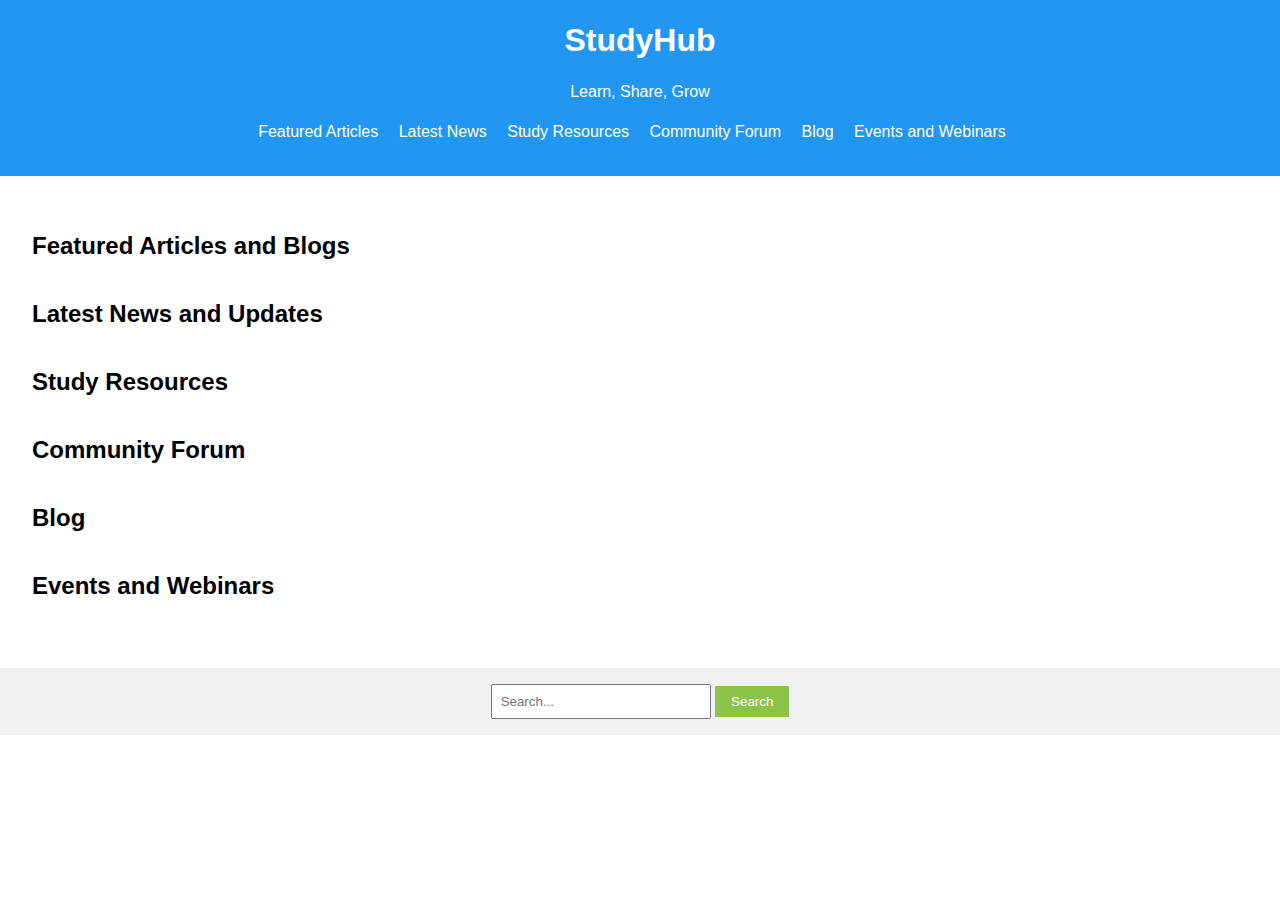
<file: index.html>
<!DOCTYPE html>
<html lang="en">
<head>
    <meta charset="UTF-8">
    <meta name="viewport" content="width=device-width, initial-scale=1.0">
    <title>StudyHub - Learn, Share, Grow</title>
    <link rel="stylesheet" href="index.css">
    <script src="index.js" defer></script>
</head>
<body>
    <header>
        <h1>StudyHub</h1>
        <p>Learn, Share, Grow</p>
        <nav>
            <ul>
                <li><a href="featured.html">Featured Articles</a></li>
                <li><a href="news.html">Latest News</a></li>
                <li><a href="resources.html">Study Resources</a></li>
                <li><a href="forum.html">Community Forum</a></li>
                <li><a href="blog.html">Blog</a></li>
                <li><a href="events.html">Events and Webinars</a></li>
            </ul>
        </nav>
    </header>

    <main>
        <section id="featured">
            <h2>Featured Articles and Blogs</h2>
            <!-- Add your featured articles and blogs here -->
        </section>

        <section id="news">
            <h2>Latest News and Updates</h2>
            <!-- Add your news and updates here -->
        </section>

        <section id="resources">
            <h2>Study Resources</h2>
            <!-- Add your study materials here -->
        </section>

        <section id="forum">
            <h2>Community Forum</h2>
            <!-- Add your forum content here -->
        </section>

        <section id="blog">
            <h2>Blog</h2>
            <!-- Add your blog content here -->
        </section>

        <section id="events">
            <h2>Events and Webinars</h2>
            <!-- Add your event content here -->
        </section>
    </main>

    <footer>
        <form>
            <input type="text" placeholder="Search...">
            <button type="submit">Search</button>
        </form>
    </footer>
</body>
</html>
</file>
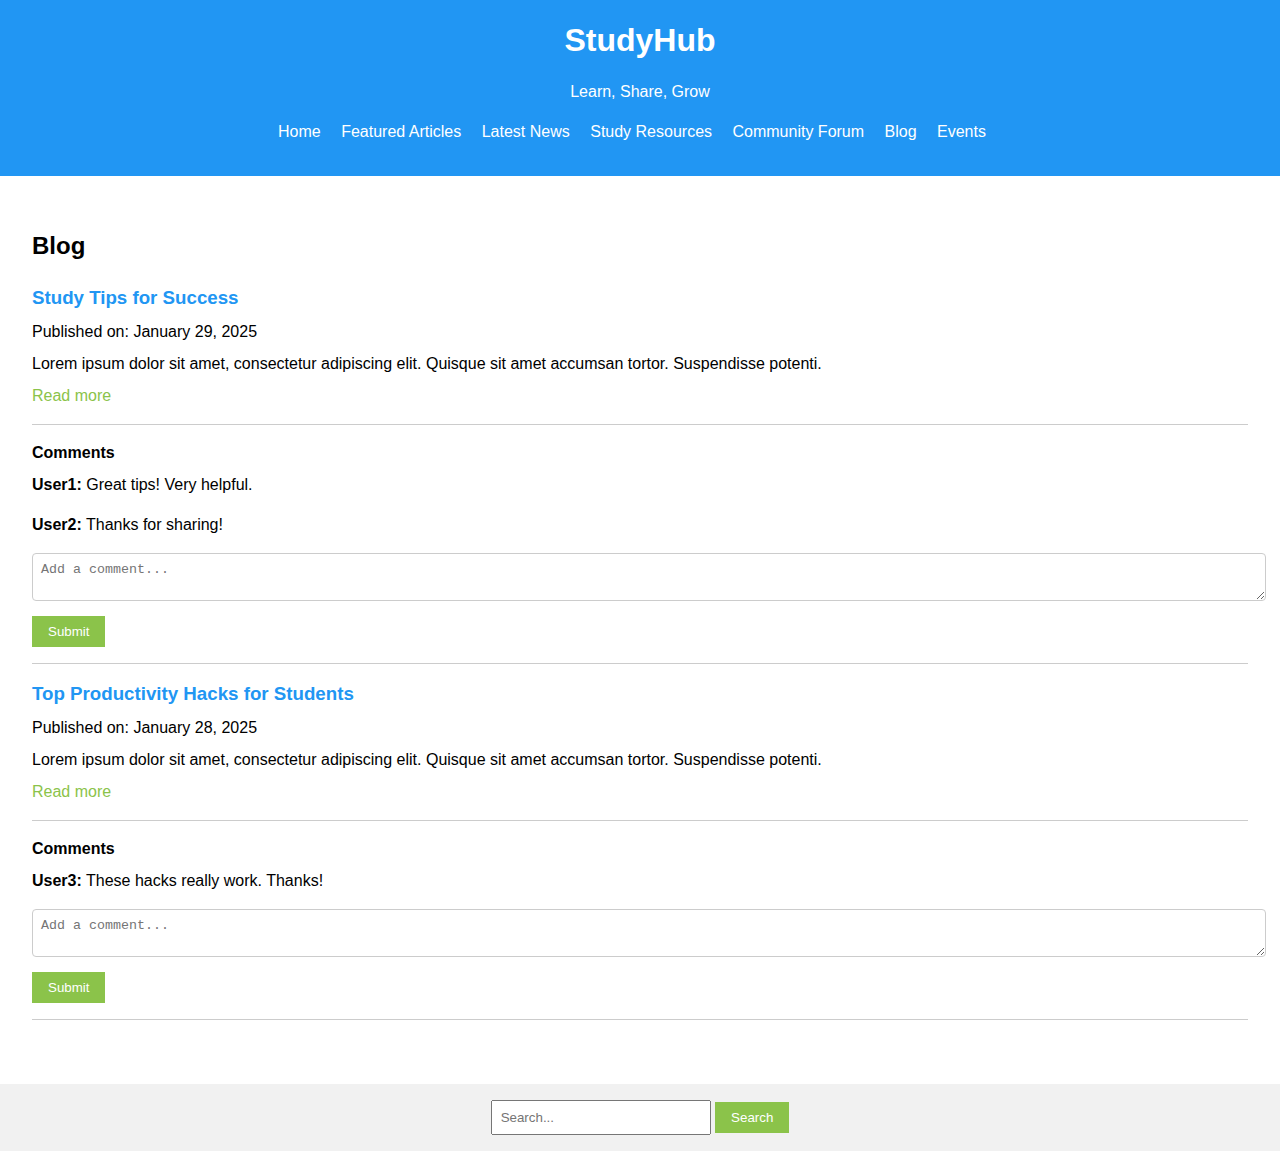
<file: blog.html>
<!DOCTYPE html>
<html lang="en">
<head>
    <meta charset="UTF-8">
    <meta name="viewport" content="width=device-width, initial-scale=1.0">
    <title>Blog - StudyHub</title>
    <link rel="stylesheet" href="blog.css">
    <script src="blog.js" defer></script>
</head>
<body>
    <header>
        <h1>StudyHub</h1>
        <p>Learn, Share, Grow</p>
        <nav>
            <ul>
                <li><a href="index.html">Home</a></li>
                <li><a href="featured.html">Featured Articles</a></li>
                <li><a href="news.html">Latest News</a></li>
                <li><a href="resources.html">Study Resources</a></li>
                <li><a href="forum.html">Community Forum</a></li>
                <li><a href="blog.html">Blog</a></li>
                <li><a href="events.html">Events</a></li>
            </ul>
        </nav>
    </header>

    <main>
        <section id="blog">
            <h2>Blog</h2>
            <article>
                <h3>Study Tips for Success</h3>
                <p>Published on: <time datetime="2025-01-29">January 29, 2025</time></p>
                <p>Lorem ipsum dolor sit amet, consectetur adipiscing elit. Quisque sit amet accumsan tortor. Suspendisse potenti.</p>
                <a href="#">Read more</a>
                <div class="comments">
                    <h4>Comments</h4>
                    <div class="comment">
                        <p><strong>User1:</strong> Great tips! Very helpful.</p>
                    </div>
                    <div class="comment">
                        <p><strong>User2:</strong> Thanks for sharing!</p>
                    </div>
                    <form>
                        <textarea placeholder="Add a comment..."></textarea>
                        <button type="submit">Submit</button>
                    </form>
                </div>
            </article>
            <article>
                <h3>Top Productivity Hacks for Students</h3>
                <p>Published on: <time datetime="2025-01-28">January 28, 2025</time></p>
                <p>Lorem ipsum dolor sit amet, consectetur adipiscing elit. Quisque sit amet accumsan tortor. Suspendisse potenti.</p>
                <a href="#">Read more</a>
                <div class="comments">
                    <h4>Comments</h4>
                    <div class="comment">
                        <p><strong>User3:</strong> These hacks really work. Thanks!</p>
                    </div>
                    <form>
                        <textarea placeholder="Add a comment..."></textarea>
                        <button type="submit">Submit</button>
                    </form>
                </div>
            </article>
            <!-- Add more blog articles as needed -->
        </section>
    </main>

    <footer>
        <form>
            <input type="text" placeholder="Search...">
            <button type="submit">Search</button>
        </form>
    </footer>
</body>
</html>
</file>
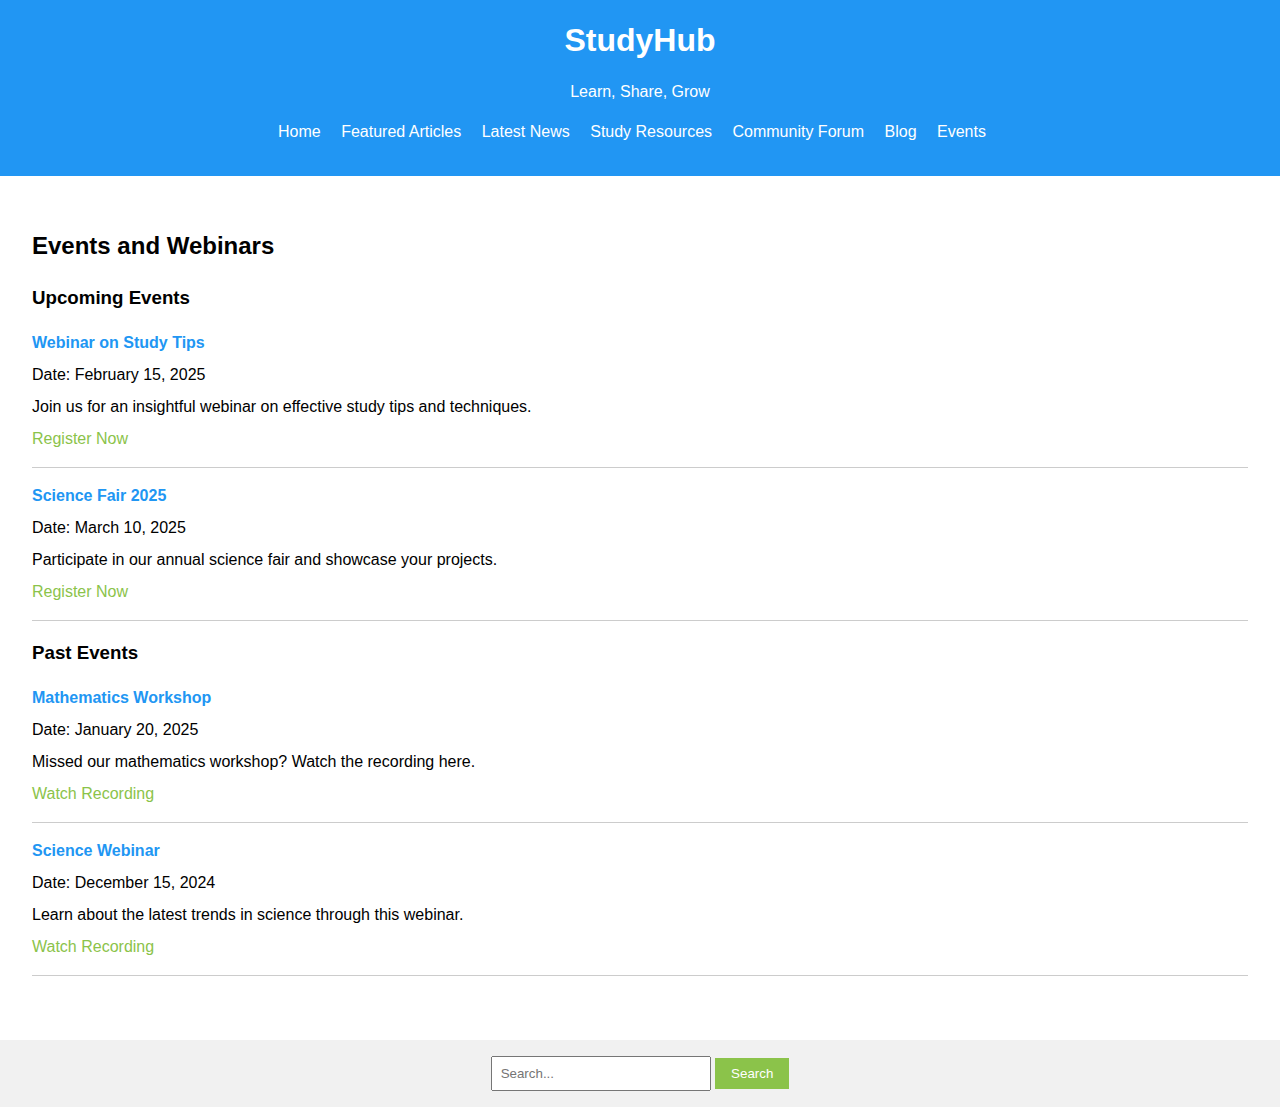
<file: events.html>
<!DOCTYPE html>
<html lang="en">
<head>
    <meta charset="UTF-8">
    <meta name="viewport" content="width=device-width, initial-scale=1.0">
    <title>Events and Webinars - StudyHub</title>
    <link rel="stylesheet" href="events.css">
    <script src="events.js" defer></script>
</head>
<body>
    <header>
        <h1>StudyHub</h1>
        <p>Learn, Share, Grow</p>
        <nav>
            <ul>
                <li><a href="index.html">Home</a></li>
                <li><a href="featured.html">Featured Articles</a></li>
                <li><a href="news.html">Latest News</a></li>
                <li><a href="resources.html">Study Resources</a></li>
                <li><a href="forum.html">Community Forum</a></li>
                <li><a href="blog.html">Blog</a></li>
                <li><a href="events.html">Events</a></li>
            </ul>
        </nav>
    </header>

    <main>
        <section id="events">
            <h2>Events and Webinars</h2>
            <div class="upcoming-events">
                <h3>Upcoming Events</h3>
                <article>
                    <h4>Webinar on Study Tips</h4>
                    <p>Date: <time datetime="2025-02-15">February 15, 2025</time></p>
                    <p>Join us for an insightful webinar on effective study tips and techniques.</p>
                    <a href="#">Register Now</a>
                </article>
                <article>
                    <h4>Science Fair 2025</h4>
                    <p>Date: <time datetime="2025-03-10">March 10, 2025</time></p>
                    <p>Participate in our annual science fair and showcase your projects.</p>
                    <a href="#">Register Now</a>
                </article>
                <!-- Add more upcoming events as needed -->
            </div>

            <div class="past-events">
                <h3>Past Events</h3>
                <article>
                    <h4>Mathematics Workshop</h4>
                    <p>Date: <time datetime="2025-01-20">January 20, 2025</time></p>
                    <p>Missed our mathematics workshop? Watch the recording here.</p>
                    <a href="#">Watch Recording</a>
                </article>
                <article>
                    <h4>Science Webinar</h4>
                    <p>Date: <time datetime="2024-12-15">December 15, 2024</time></p>
                    <p>Learn about the latest trends in science through this webinar.</p>
                    <a href="#">Watch Recording</a>
                </article>
                <!-- Add more past events as needed -->
            </div>
        </section>
    </main>

    <footer>
        <form>
            <input type="text" placeholder="Search...">
            <button type="submit">Search</button>
        </form>
    </footer>
</body>
</html>
</file>
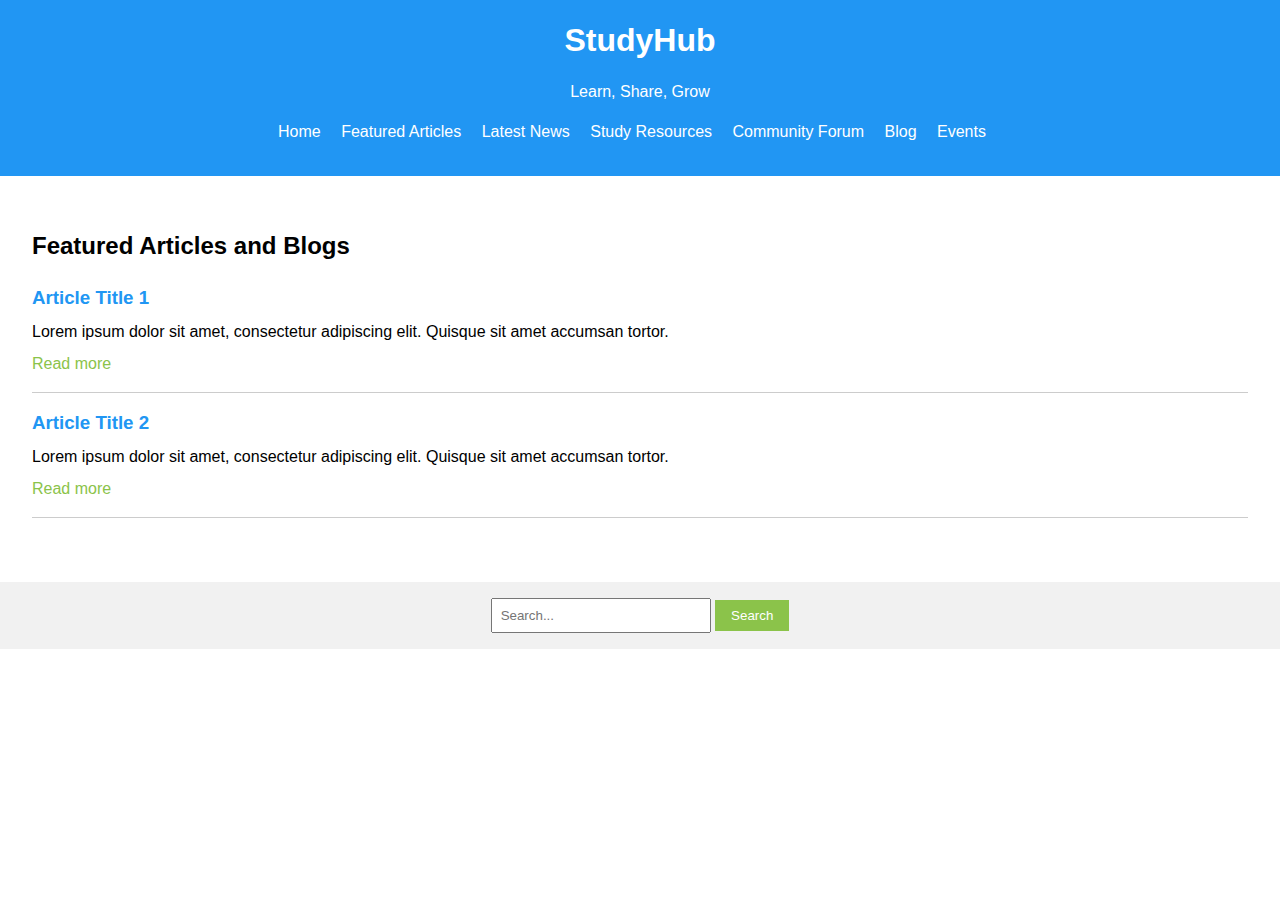
<file: featured.html>
<!DOCTYPE html>
<html lang="en">
<head>
    <meta charset="UTF-8">
    <meta name="viewport" content="width=device-width, initial-scale=1.0">
    <title>Featured Articles and Blogs - StudyHub</title>
    <link rel="stylesheet" href="featured.css">
    <script src="featured.js" defer></script>
</head>
<body>
    <header>
        <h1>StudyHub</h1>
        <p>Learn, Share, Grow</p>
        <nav>
            <ul>
                <li><a href="index.html">Home</a></li>
                <li><a href="#featured">Featured Articles</a></li>
                <li><a href="#news">Latest News</a></li>
                <li><a href="#resources">Study Resources</a></li>
                <li><a href="#forum">Community Forum</a></li>
                <li><a href="#blog">Blog</a></li>
                <li><a href="#events">Events</a></li>
            </ul>
        </nav>
    </header>

    <main>
        <section id="featured">
            <h2>Featured Articles and Blogs</h2>
            <article>
                <h3>Article Title 1</h3>
                <p>Lorem ipsum dolor sit amet, consectetur adipiscing elit. Quisque sit amet accumsan tortor.</p>
                <a href="#">Read more</a>
            </article>
            <article>
                <h3>Article Title 2</h3>
                <p>Lorem ipsum dolor sit amet, consectetur adipiscing elit. Quisque sit amet accumsan tortor.</p>
                <a href="#">Read more</a>
            </article>
            <!-- Add more articles as needed -->
        </section>
    </main>

    <footer>
        <form>
            <input type="text" placeholder="Search...">
            <button type="submit">Search</button>
        </form>
    </footer>
</body>
</html>
</file>
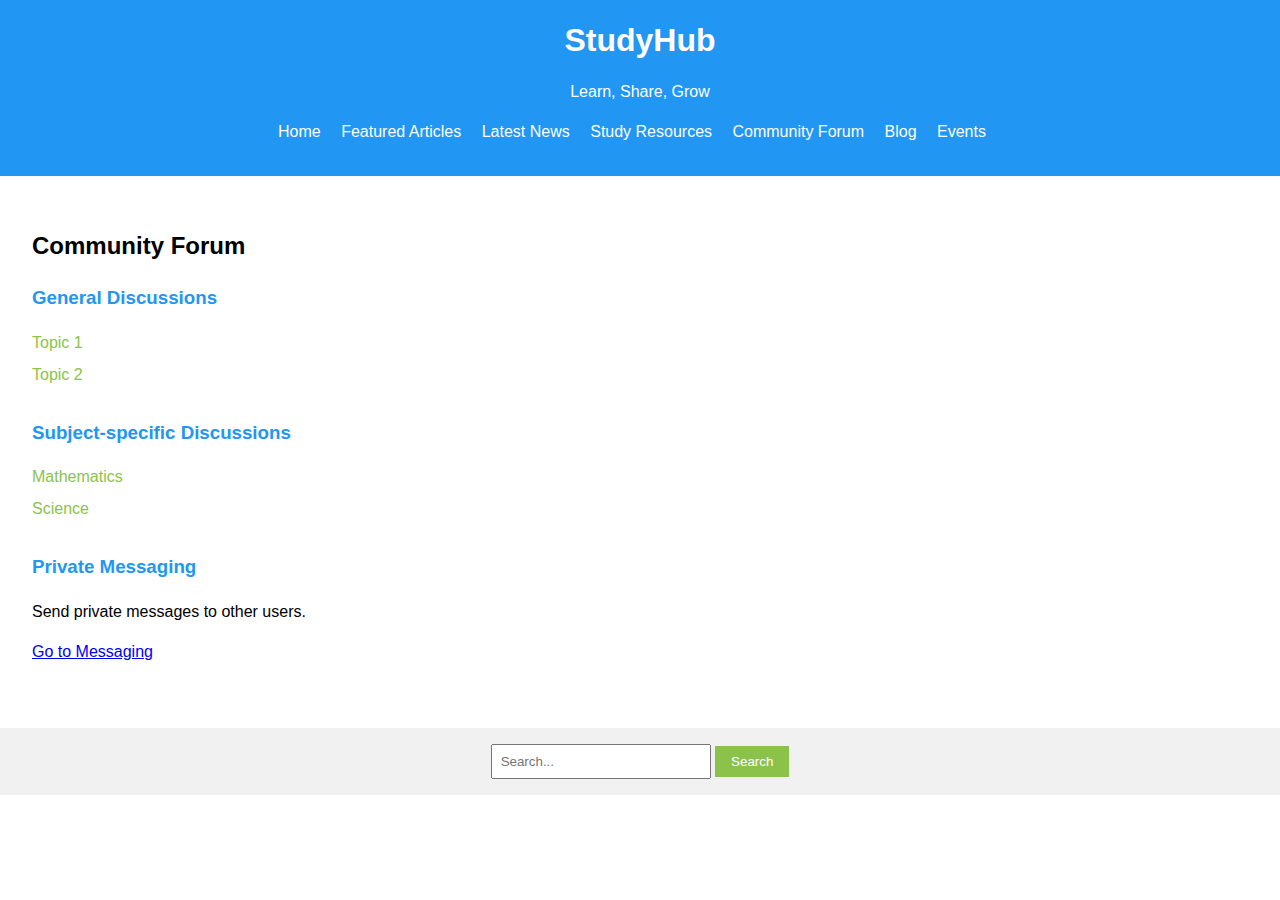
<file: forum.html>
<!DOCTYPE html>
<html lang="en">
<head>
    <meta charset="UTF-8">
    <meta name="viewport" content="width=device-width, initial-scale=1.0">
    <title>Community Forum - StudyHub</title>
    <link rel="stylesheet" href="forum.css">
    <script src="forum.js" defer></script>
</head>
<body>
    <header>
        <h1>StudyHub</h1>
        <p>Learn, Share, Grow</p>
        <nav>
            <ul>
                <li><a href="index.html">Home</a></li>
                <li><a href="featured.html">Featured Articles</a></li>
                <li><a href="news.html">Latest News</a></li>
                <li><a href="resources.html">Study Resources</a></li>
                <li><a href="forum.html">Community Forum</a></li>
                <li><a href="blog.html">Blog</a></li>
                <li><a href="events.html">Events</a></li>
            </ul>
        </nav>
    </header>

    <main>
        <section id="forum">
            <h2>Community Forum</h2>
            <div class="forum-section">
                <h3>General Discussions</h3>
                <ul>
                    <li><a href="#">Topic 1</a></li>
                    <li><a href="#">Topic 2</a></li>
                    <!-- Add more topics as needed -->
                </ul>
            </div>
            <div class="forum-section">
                <h3>Subject-specific Discussions</h3>
                <ul>
                    <li><a href="#">Mathematics</a></li>
                    <li><a href="#">Science</a></li>
                    <!-- Add more subjects as needed -->
                </ul>
            </div>
            <div class="forum-section">
                <h3>Private Messaging</h3>
                <p>Send private messages to other users.</p>
                <a href="#">Go to Messaging</a>
            </div>
        </section>
    </main>

    <footer>
        <form>
            <input type="text" placeholder="Search...">
            <button type="submit">Search</button>
        </form>
    </footer>
</body>
</html>
</file>
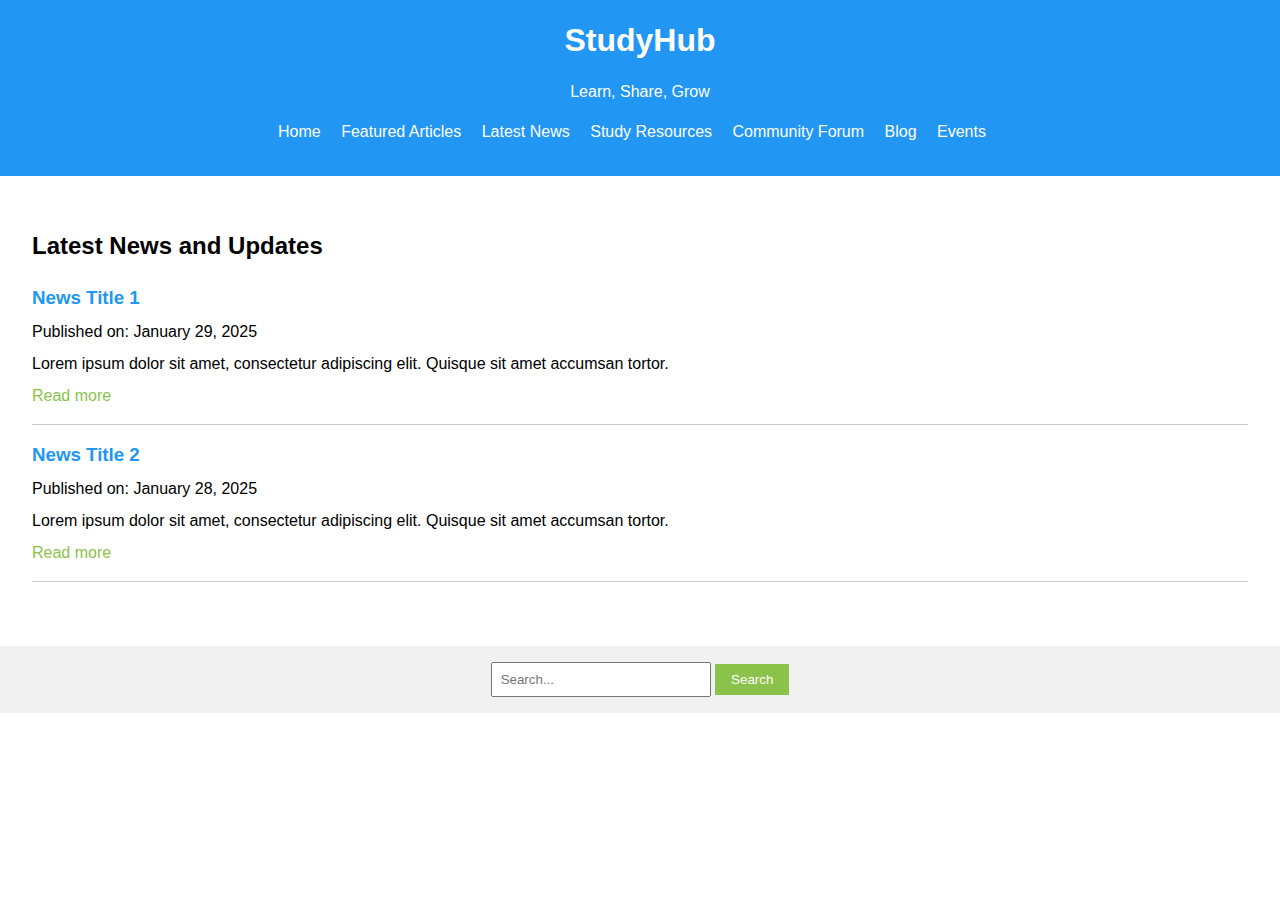
<file: news.html>
<!DOCTYPE html>
<html lang="en">
<head>
    <meta charset="UTF-8">
    <meta name="viewport" content="width=device-width, initial-scale=1.0">
    <title>Latest News and Updates - StudyHub</title>
    <link rel="stylesheet" href="news.css">
    <script src="news.js" defer></script>
</head>
<body>
    <header>
        <h1>StudyHub</h1>
        <p>Learn, Share, Grow</p>
        <nav>
            <ul>
                <li><a href="index.html">Home</a></li>
                <li><a href="featured.html">Featured Articles</a></li>
                <li><a href="news.html">Latest News</a></li>
                <li><a href="resources.html">Study Resources</a></li>
                <li><a href="forum.html">Community Forum</a></li>
                <li><a href="blog.html">Blog</a></li>
                <li><a href="events.html">Events</a></li>
            </ul>
        </nav>
    </header>

    <main>
        <section id="news">
            <h2>Latest News and Updates</h2>
            <article>
                <h3>News Title 1</h3>
                <p>Published on: <time datetime="2025-01-29">January 29, 2025</time></p>
                <p>Lorem ipsum dolor sit amet, consectetur adipiscing elit. Quisque sit amet accumsan tortor.</p>
                <a href="#">Read more</a>
            </article>
            <article>
                <h3>News Title 2</h3>
                <p>Published on: <time datetime="2025-01-28">January 28, 2025</time></p>
                <p>Lorem ipsum dolor sit amet, consectetur adipiscing elit. Quisque sit amet accumsan tortor.</p>
                <a href="#">Read more</a>
            </article>
            <!-- Add more news articles as needed -->
        </section>
    </main>

    <footer>
        <form>
            <input type="text" placeholder="Search...">
            <button type="submit">Search</button>
        </form>
    </footer>
</body>
</html>
</file>
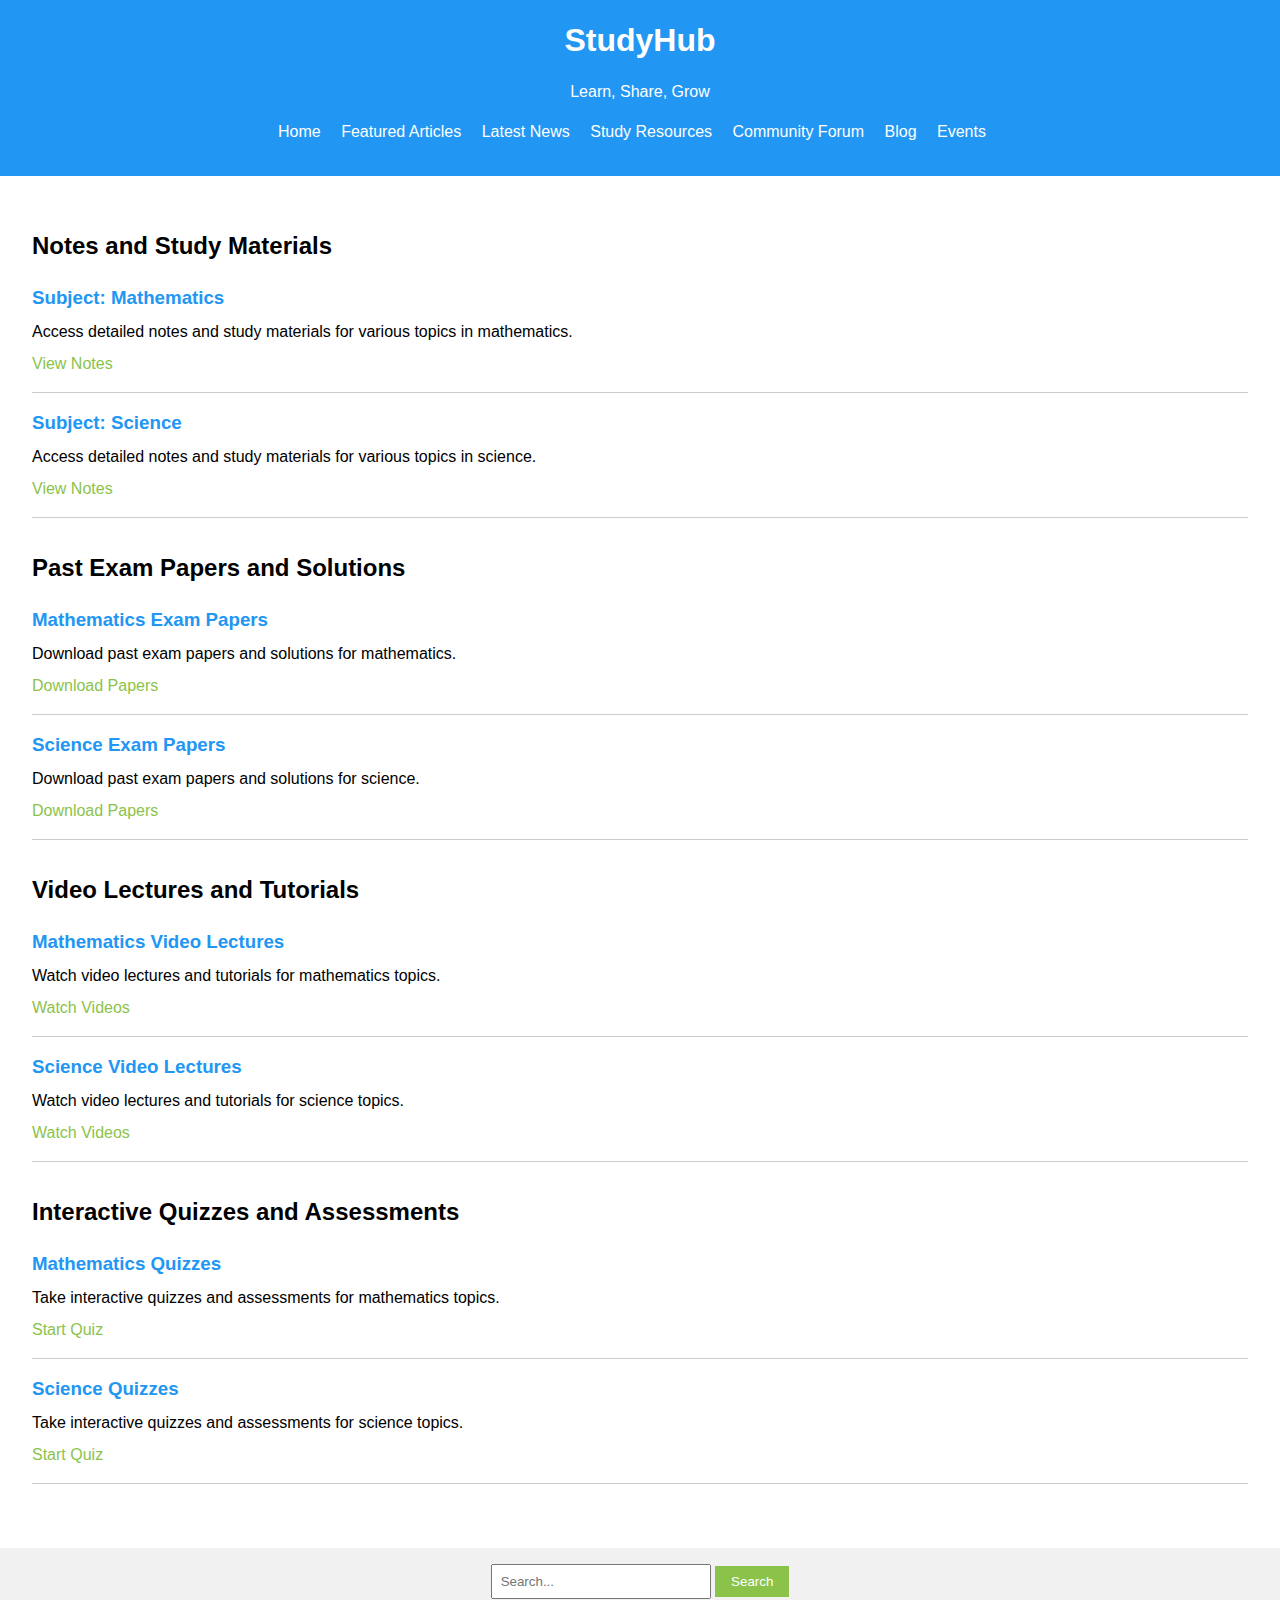
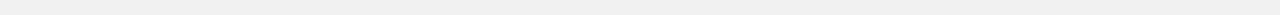
<file: resources.html>
<!DOCTYPE html>
<html lang="en">
<head>
    <meta charset="UTF-8">
    <meta name="viewport" content="width=device-width, initial-scale=1.0">
    <title>Study Resources - StudyHub</title>
    <link rel="stylesheet" href="resources.css">
    <script src="resources.js" defer></script>
</head>
<body>
    <header>
        <h1>StudyHub</h1>
        <p>Learn, Share, Grow</p>
        <nav>
            <ul>
                <li><a href="index.html">Home</a></li>
                <li><a href="featured.html">Featured Articles</a></li>
                <li><a href="news.html">Latest News</a></li>
                <li><a href="resources.html">Study Resources</a></li>
                <li><a href="forum.html">Community Forum</a></li>
                <li><a href="blog.html">Blog</a></li>
                <li><a href="events.html">Events</a></li>
            </ul>
        </nav>
    </header>

    <main>
        <section id="notes">
            <h2>Notes and Study Materials</h2>
            <article>
                <h3>Subject: Mathematics</h3>
                <p>Access detailed notes and study materials for various topics in mathematics.</p>
                <a href="#">View Notes</a>
            </article>
            <article>
                <h3>Subject: Science</h3>
                <p>Access detailed notes and study materials for various topics in science.</p>
                <a href="#">View Notes</a>
            </article>
            <!-- Add more subjects as needed -->
        </section>

        <section id="exam-papers">
            <h2>Past Exam Papers and Solutions</h2>
            <article>
                <h3>Mathematics Exam Papers</h3>
                <p>Download past exam papers and solutions for mathematics.</p>
                <a href="#">Download Papers</a>
            </article>
            <article>
                <h3>Science Exam Papers</h3>
                <p>Download past exam papers and solutions for science.</p>
                <a href="#">Download Papers</a>
            </article>
            <!-- Add more exam papers as needed -->
        </section>

        <section id="video-lectures">
            <h2>Video Lectures and Tutorials</h2>
            <article>
                <h3>Mathematics Video Lectures</h3>
                <p>Watch video lectures and tutorials for mathematics topics.</p>
                <a href="#">Watch Videos</a>
            </article>
            <article>
                <h3>Science Video Lectures</h3>
                <p>Watch video lectures and tutorials for science topics.</p>
                <a href="#">Watch Videos</a>
            </article>
            <!-- Add more video lectures as needed -->
        </section>

        <section id="quizzes">
            <h2>Interactive Quizzes and Assessments</h2>
            <article>
                <h3>Mathematics Quizzes</h3>
                <p>Take interactive quizzes and assessments for mathematics topics.</p>
                <a href="#">Start Quiz</a>
            </article>
            <article>
                <h3>Science Quizzes</h3>
                <p>Take interactive quizzes and assessments for science topics.</p>
                <a href="#">Start Quiz</a>
            </article>
            <!-- Add more quizzes as needed -->
        </section>
    </main>

    <footer>
        <form>
            <input type="text" placeholder="Search...">
            <button type="submit">Search</button>
        </form>
    </footer>
</body>
</html>
</file>
<file: index.css>
/* body {
    font-family: Arial, sans-serif;
    margin: 0;
    padding: 0;
    text-align: center;
}

header {
    background: #333;
    color: white;
    padding: 1em 0;
}

nav ul {
    list-style: none;
    padding: 0;
}

nav ul li {
    display: inline;
    margin: 0 15px;
}

nav ul li a {
    color: white;
    text-decoration: none;
}

section {
    padding: 50px;
    border-bottom: 1px solid #ddd;
}

footer {
    background: #333;
    color: white;
    padding: 10px 0;
    position: relative;
    bottom: 0;
    width: 100%;
} */







/* body {
    font-family: Arial, sans-serif;
    margin: 0;
    padding: 0;
    box-sizing: border-box;
}

header {
    background-color: #333;
    color: white;
    padding: 1rem;
    text-align: center;
}

nav ul {
    list-style-type: none;
    padding: 0;
}

nav ul li {
    display: inline;
    margin-right: 1rem;
}

nav ul li a {
    color: white;
    text-decoration: none;
}

main {
    padding: 2rem;
}

section {
    margin-bottom: 2rem;
}

footer {
    background-color: #f1f1f1;
    padding: 1rem;
    text-align: center;
}

input[type="text"] {
    padding: 0.5rem;
    width: 200px;
}

button {
    padding: 0.5rem 1rem;
    background-color: #007BFF;
    color: white;
    border: none;
    cursor: pointer;
}

button:hover {
    background-color: #0056b3;
} */







body {
    font-family: 'Open Sans', sans-serif;
    margin: 0;
    padding: 0;
    line-height: 1.5;
    box-sizing: border-box;
}

header {
    background-color: #2196F3;
    color: white;
    text-align: center;
    padding: 1rem;
}

header h1 {
    margin: 0;
}

nav ul {
    list-style: none;
    padding: 0;
}

nav ul li {
    display: inline;
    margin-right: 1rem;
}

nav ul li a {
    color: white;
    text-decoration: none;
}

main {
    padding: 2rem;
}

section {
    margin-bottom: 2rem;
}

footer {
    background-color: #f1f1f1;
    padding: 1rem;
    text-align: center;
}

input[type="text"] {
    padding: 0.5rem;
    width: 200px;
}

button {
    padding: 0.5rem 1rem;
    background-color: #8BC34A;
    color: white;
    border: none;
    cursor: pointer;
}

button:hover {
    background-color: #6B9F3D;
}
</file>
<file: blog.css>
body {
    font-family: 'Open Sans', sans-serif;
    margin: 0;
    padding: 0;
    line-height: 1.5;
    box-sizing: border-box;
}

header {
    background-color: #2196F3;
    color: white;
    text-align: center;
    padding: 1rem;
}

header h1 {
    margin: 0;
}

nav ul {
    list-style: none;
    padding: 0;
}

nav ul li {
    display: inline;
    margin-right: 1rem;
}

nav ul li a {
    color: white;
    text-decoration: none;
}

main {
    padding: 2rem;
}

section {
    margin-bottom: 2rem;
}

article {
    border-bottom: 1px solid #ccc;
    margin-bottom: 1rem;
    padding-bottom: 1rem;
}

article h3 {
    margin: 0;
    color: #2196F3;
}

article p {
    margin: 0.5rem 0;
}

article a {
    color: #8BC34A;
    text-decoration: none;
}

article a:hover {
    text-decoration: underline;
}

.comments {
    margin-top: 1rem;
    padding-top: 1rem;
    border-top: 1px solid #ccc;
}

.comments h4 {
    margin: 0;
}

.comment {
    margin-bottom: 1rem;
}

.comment p {
    margin: 0.5rem 0;
}

textarea {
    width: 100%;
    padding: 0.5rem;
    margin-bottom: 0.5rem;
    border: 1px solid #ccc;
    border-radius: 4px;
}

button {
    padding: 0.5rem 1rem;
    background-color: #8BC34A;
    color: white;
    border: none;
    cursor: pointer;
}

button:hover {
    background-color: #6B9F3D;
}

footer {
    background-color: #f1f1f1;
    padding: 1rem;
    text-align: center;
}

input[type="text"] {
    padding: 0.5rem;
    width: 200px;
}
</file>
<file: events.css>
body {
    font-family: 'Open Sans', sans-serif;
    margin: 0;
    padding: 0;
    line-height: 1.5;
    box-sizing: border-box;
}

header {
    background-color: #2196F3;
    color: white;
    text-align: center;
    padding: 1rem;
}

header h1 {
    margin: 0;
}

nav ul {
    list-style: none;
    padding: 0;
}

nav ul li {
    display: inline;
    margin-right: 1rem;
}

nav ul li a {
    color: white;
    text-decoration: none;
}

main {
    padding: 2rem;
}

section {
    margin-bottom: 2rem;
}

article {
    border-bottom: 1px solid #ccc;
    margin-bottom: 1rem;
    padding-bottom: 1rem;
}

article h4 {
    margin: 0;
    color: #2196F3;
}

article p {
    margin: 0.5rem 0;
}

article a {
    color: #8BC34A;
    text-decoration: none;
}

article a:hover {
    text-decoration: underline;
}

footer {
    background-color: #f1f1f1;
    padding: 1rem;
    text-align: center;
}

input[type="text"] {
    padding: 0.5rem;
    width: 200px;
}

button {
    padding: 0.5rem 1rem;
    background-color: #8BC34A;
    color: white;
    border: none;
    cursor: pointer;
}

button:hover {
    background-color: #6B9F3D;
}
</file>
<file: featured.css>
body {
    font-family: 'Open Sans', sans-serif;
    margin: 0;
    padding: 0;
    line-height: 1.5;
    box-sizing: border-box;
}

header {
    background-color: #2196F3;
    color: white;
    text-align: center;
    padding: 1rem;
}

header h1 {
    margin: 0;
}

nav ul {
    list-style: none;
    padding: 0;
}

nav ul li {
    display: inline;
    margin-right: 1rem;
}

nav ul li a {
    color: white;
    text-decoration: none;
}

main {
    padding: 2rem;
}

section {
    margin-bottom: 2rem;
}

article {
    border-bottom: 1px solid #ccc;
    margin-bottom: 1rem;
    padding-bottom: 1rem;
}

article h3 {
    margin: 0;
    color: #2196F3;
}

article p {
    margin: 0.5rem 0;
}

article a {
    color: #8BC34A;
    text-decoration: none;
}

article a:hover {
    text-decoration: underline;
}

footer {
    background-color: #f1f1f1;
    padding: 1rem;
    text-align: center;
}

input[type="text"] {
    padding: 0.5rem;
    width: 200px;
}

button {
    padding: 0.5rem 1rem;
    background-color: #8BC34A;
    color: white;
    border: none;
    cursor: pointer;
}

button:hover {
    background-color: #6B9F3D;
}
</file>
<file: forum.css>
body {
    font-family: 'Open Sans', sans-serif;
    margin: 0;
    padding: 0;
    line-height: 1.5;
    box-sizing: border-box;
}

header {
    background-color: #2196F3;
    color: white;
    text-align: center;
    padding: 1rem;
}

header h1 {
    margin: 0;
}

nav ul {
    list-style: none;
    padding: 0;
}

nav ul li {
    display: inline;
    margin-right: 1rem;
}

nav ul li a {
    color: white;
    text-decoration: none;
}

main {
    padding: 2rem;
}

section {
    margin-bottom: 2rem;
}

.forum-section {
    margin-bottom: 2rem;
}

.forum-section h3 {
    color: #2196F3;
}

.forum-section ul {
    list-style-type: none;
    padding: 0;
}

.forum-section ul li {
    margin-bottom: 0.5rem;
}

.forum-section ul li a {
    color: #8BC34A;
    text-decoration: none;
}

.forum-section ul li a:hover {
    text-decoration: underline;
}

footer {
    background-color: #f1f1f1;
    padding: 1rem;
    text-align: center;
}

input[type="text"] {
    padding: 0.5rem;
    width: 200px;
}

button {
    padding: 0.5rem 1rem;
    background-color: #8BC34A;
    color: white;
    border: none;
    cursor: pointer;
}

button:hover {
    background-color: #6B9F3D;
}
</file>
<file: news.css>
body {
    font-family: 'Open Sans', sans-serif;
    margin: 0;
    padding: 0;
    line-height: 1.5;
    box-sizing: border-box;
}

header {
    background-color: #2196F3;
    color: white;
    text-align: center;
    padding: 1rem;
}

header h1 {
    margin: 0;
}

nav ul {
    list-style: none;
    padding: 0;
}

nav ul li {
    display: inline;
    margin-right: 1rem;
}

nav ul li a {
    color: white;
    text-decoration: none;
}

main {
    padding: 2rem;
}

section {
    margin-bottom: 2rem;
}

article {
    border-bottom: 1px solid #ccc;
    margin-bottom: 1rem;
    padding-bottom: 1rem;
}

article h3 {
    margin: 0;
    color: #2196F3;
}

article p {
    margin: 0.5rem 0;
}

article a {
    color: #8BC34A;
    text-decoration: none;
}

article a:hover {
    text-decoration: underline;
}

footer {
    background-color: #f1f1f1;
    padding: 1rem;
    text-align: center;
}

input[type="text"] {
    padding: 0.5rem;
    width: 200px;
}

button {
    padding: 0.5rem 1rem;
    background-color: #8BC34A;
    color: white;
    border: none;
    cursor: pointer;
}

button:hover {
    background-color: #6B9F3D;
}
</file>
<file: resources.css>
body {
    font-family: 'Open Sans', sans-serif;
    margin: 0;
    padding: 0;
    line-height: 1.5;
    box-sizing: border-box;
}

header {
    background-color: #2196F3;
    color: white;
    text-align: center;
    padding: 1rem;
}

header h1 {
    margin: 0;
}

nav ul {
    list-style: none;
    padding: 0;
}

nav ul li {
    display: inline;
    margin-right: 1rem;
}

nav ul li a {
    color: white;
    text-decoration: none;
}

main {
    padding: 2rem;
}

section {
    margin-bottom: 2rem;
}

article {
    border-bottom: 1px solid #ccc;
    margin-bottom: 1rem;
    padding-bottom: 1rem;
}

article h3 {
    margin: 0;
    color: #2196F3;
}

article p {
    margin: 0.5rem 0;
}

article a {
    color: #8BC34A;
    text-decoration: none;
}

article a:hover {
    text-decoration: underline;
}

footer {
    background-color: #f1f1f1;
    padding: 1rem;
    text-align: center;
}

input[type="text"] {
    padding: 0.5rem;
    width: 200px;
}

button {
    padding: 0.5rem 1rem;
    background-color: #8BC34A;
    color: white;
    border: none;
    cursor: pointer;
}

button:hover {
    background-color: #6B9F3D;
}
</file>
